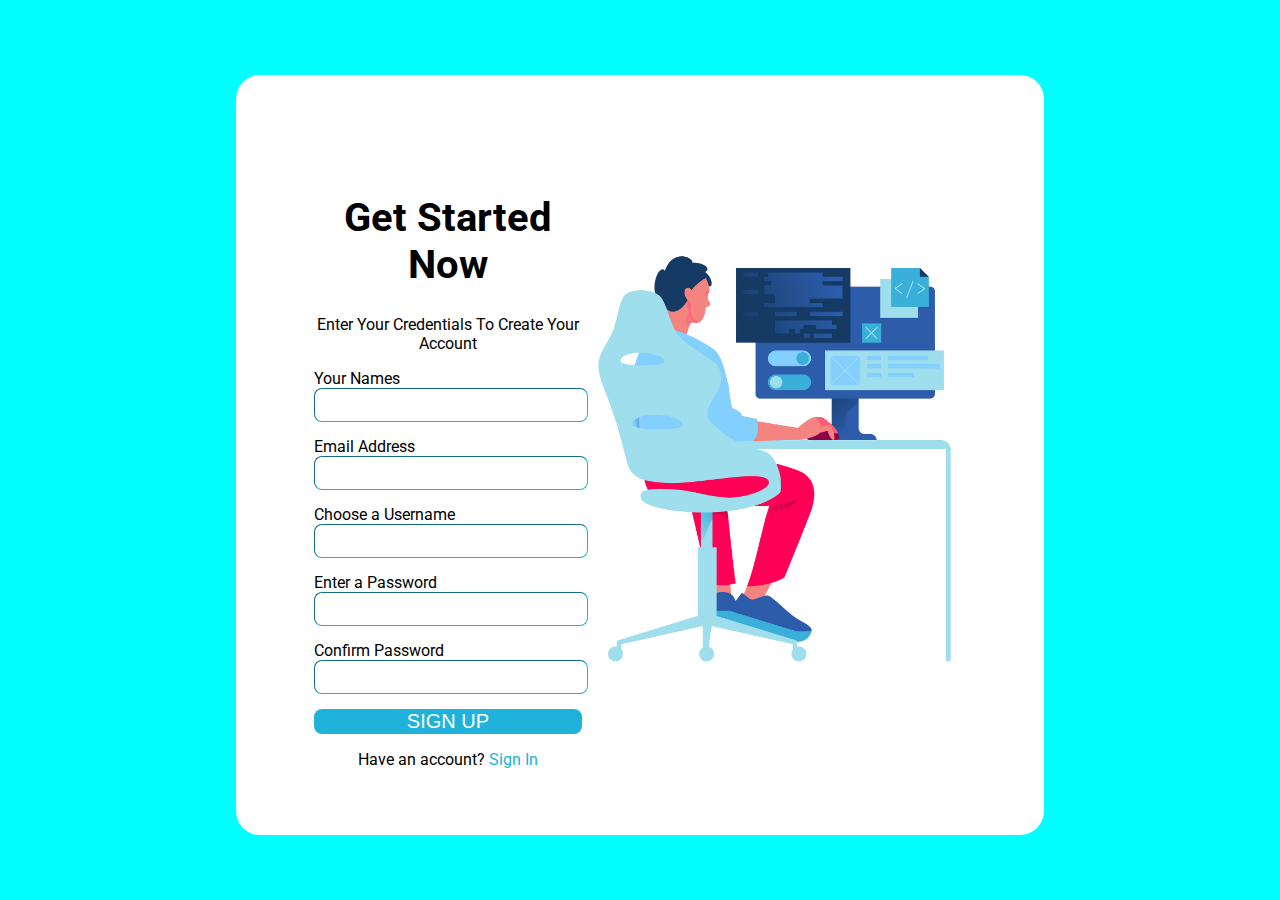
<file: index.html>
<!DOCTYPE html>
<html lang="en">
  <head>
    <meta charset="UTF-8" />
    <meta name="viewport" content="width=device-width, initial-scale=1.0" />
    <link rel="stylesheet" href="./index.css" />
    <link
      rel="shortcut icon"
      href="./images/images-removebg-preview.png"
      type="image/x-icon"
    />
    <link rel="preconnect" href="https://fonts.googleapis.com" />
    <link rel="preconnect" href="https://fonts.gstatic.com" crossorigin />
    <link
      href="https://fonts.googleapis.com/css2?family=Roboto:ital,wght@0,100;0,300;0,400;0,500;0,700;0,900;1,100;1,300;1,400;1,500;1,700;1,900&display=swap"
      rel="stylesheet"
    />
    <title>Sign Up Form</title>
  </head>
  <body>
    <section>
      <form>
        <div class="intro">
          <h1>Get Started Now</h1>
          <p>Enter Your Credentials To Create Your Account</p>
        </div>

        <div>
          <label for="fullnames">Your Names</label>
          <input id="fullnames" type="text" />
        </div>

        <div>
          <label for="email">Email Address</label>
          <input id="email" type="email" />
        </div>

        <div>
          <label for="username">Choose a Username</label>
          <input id="username" type="text" />
        </div>

        <div>
          <label for="password1">Enter a Password</label>
          <input id="password1" type="password" />
        </div>

        <div>
          <label for="password2">Confirm Password</label>
          <input id="password2" type="password" />
        </div>

          <button type="submit">SIGN UP</button>
        

        <div>
          <p>
            Have an account?
            <span
              ><a href="https://kanzucodefoundation.org/" target="_blank"
                >Sign In</a
              ></span
            >
          </p>
        </div>
      </form>

      <img
        src="./images/1_GZyaCbFd0tig9KvgK3jOoQ.png"
        alt="animation of man sitting on computer"
      />
    </section>

    <script src="./index.js"></script>
  </body>
</html>
</file>
<file: index.css>
body {
  margin: 0;
  padding: 0;
  box-sizing: border-box;
  background-color: aqua;
  display: flex;
  justify-content: center;
  align-items: center;
  font-family: "Roboto", system-ui;
}

h1 {
  font-size: 40px;
}

section {
  background-color: #fff;
  padding: 20px;
  display: flex;
  justify-content: center;
  align-items: center;
  width: 60%;
  height: 80vh;
  margin-top: 75px;
  border-radius: 24px;
}

section img {
  width: 50%;
}

form {
  display: flex;
  flex-direction: column;
  height: 80%;
  width: 35%;
}

div input {
  display: block;
  margin-bottom: 15px;
  width: 100%;
  height: 30px;
  border-color: rgb(32, 178, 218);
  border-radius: 8px;
  border-width: 1px;
}

.intro,
p {
  text-align: center;
}

button {
  text-align: center;
  width: 100%;
  height: 40px;
  color: white;
  font-size: 20px;
  background-color: rgb(32, 178, 218);
  border: none;
  border-radius: 8px;
}

span a {
  color: rgb(32, 178, 218);
  text-decoration: none;
}

@media screen and (max-width: 800px) {
  img {
    display: none;
  }

  form {
    width: 100%;
  }
}
</file>
